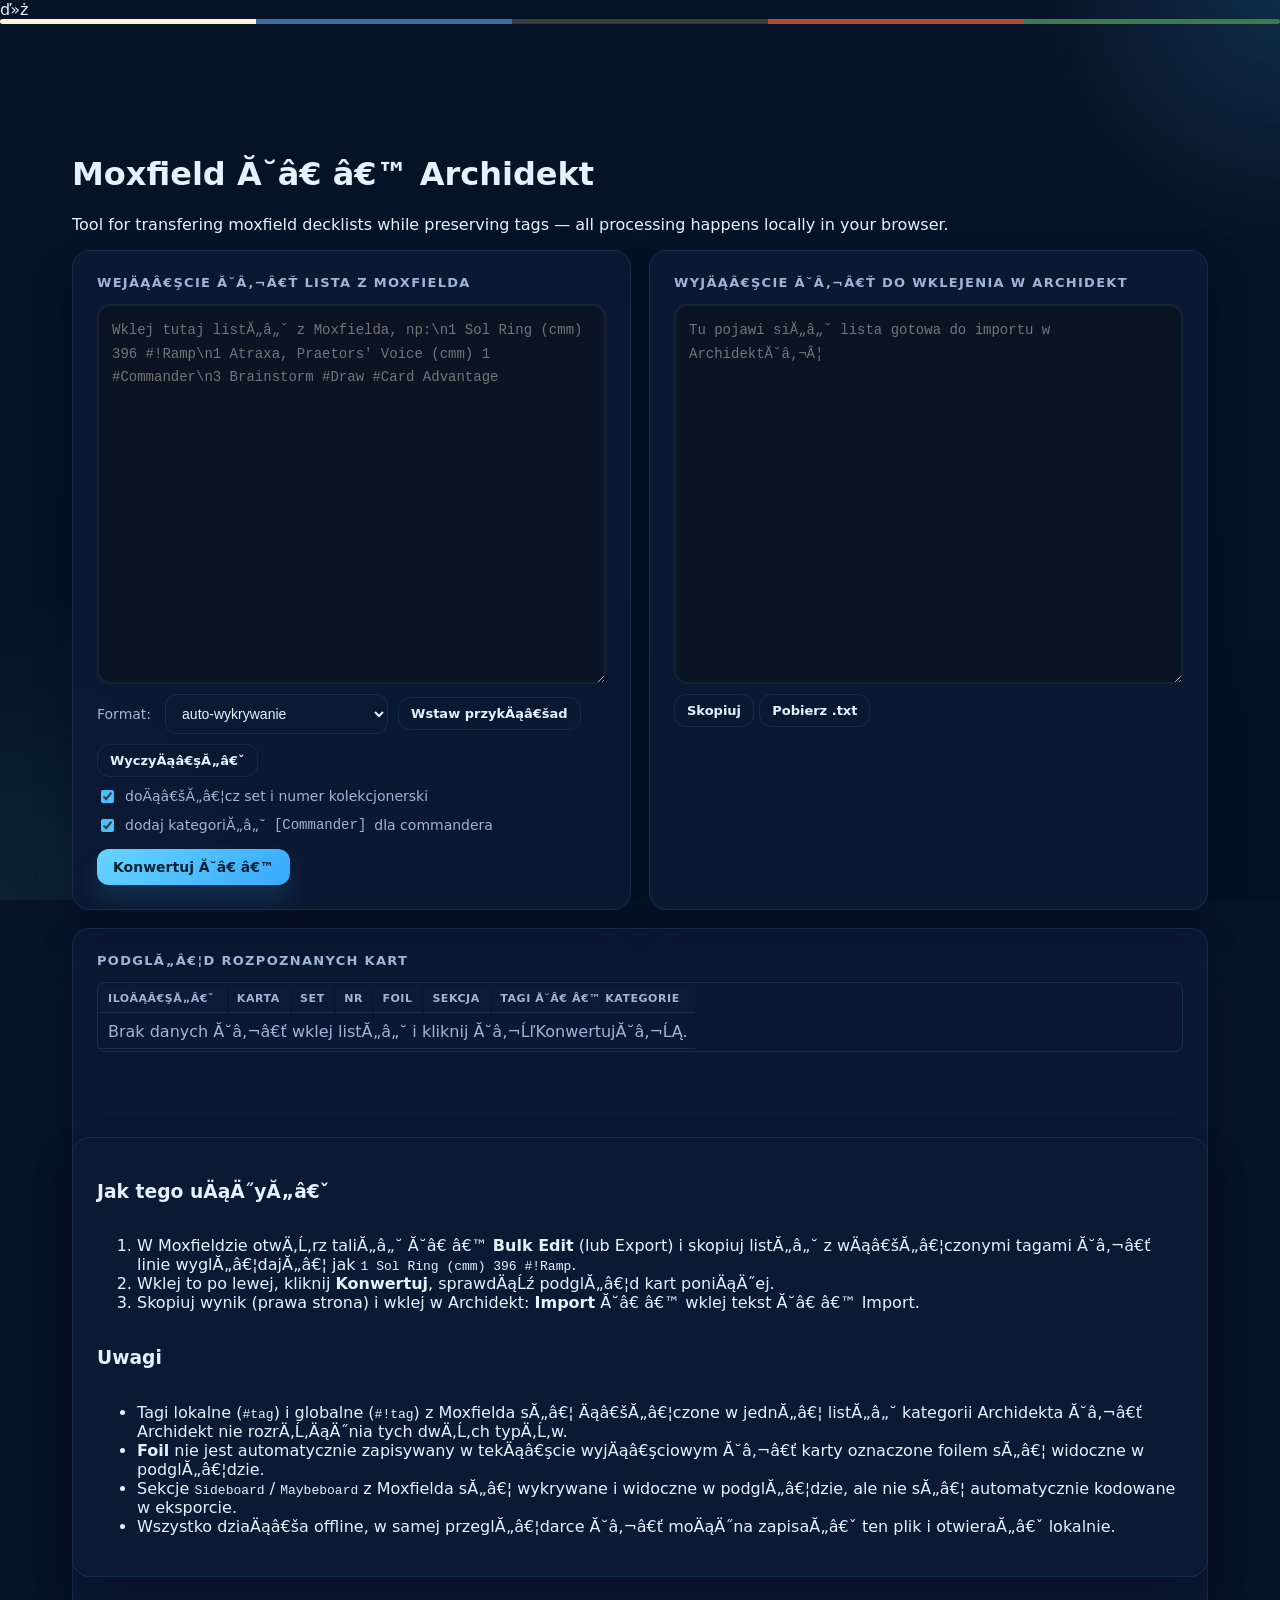
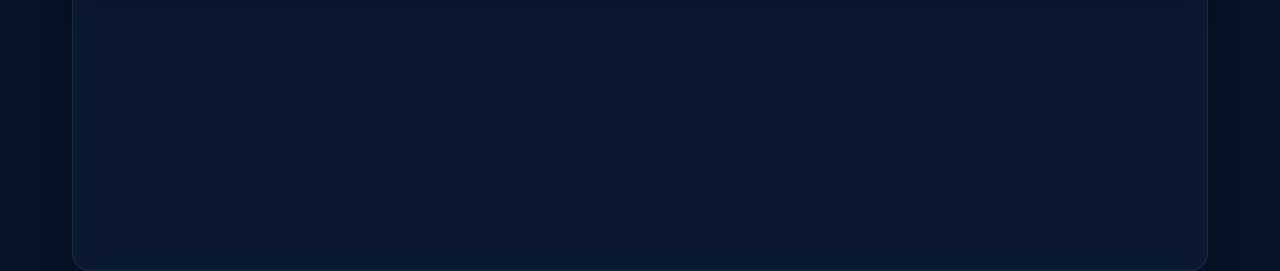
<file: tools/moxfield-archidekt-converter.html>
﻿ď»ż
<!DOCTYPE html>
<html lang="pl">
<head>
<meta charset="UTF-8">
<meta name="viewport" content="width=device-width, initial-scale=1">
<title>Moxfield Ă˘â€ â€™ Archidekt Ă˘â‚¬â€ť konwerter tagÄ‚Ĺ‚w</title>
<link rel="stylesheet" href="../assets/styles.css">
</head>
<body>

<div class="pips"><span class="w"></span><span class="u"></span><span class="b"></span><span class="r"></span><span class="g"></span></div>

<div class="wrap container">
  <header>
    <h1>Moxfield Ă˘â€ â€™ Archidekt</h1>
    <p>Tool for transfering moxfield decklists while preserving tags — all processing happens locally in your browser.</p>
  </header>

  <div class="columns">
    <div class="panel">
      <h2>WejÄąâ€şcie Ă˘â‚¬â€ť lista z Moxfielda</h2>
      <textarea id="input" placeholder="Wklej tutaj listĂ„â„˘ z Moxfielda, np:\n1 Sol Ring (cmm) 396 #!Ramp\n1 Atraxa, Praetors' Voice (cmm) 1 #Commander\n3 Brainstorm #Draw #Card Advantage"></textarea>
      <div class="row">
        <label class="opt">Format:
          <select id="formatSelect" style="margin-left:6px;">
            <option value="auto" selected>auto-wykrywanie</option>
            <option value="text">tekst (bulk/eksport tekstowy)</option>
            <option value="csv">CSV</option>
          </select>
        </label>
        <button class="btn-ghost btn-sm" id="loadExample" type="button">Wstaw przykÄąâ€šad</button>
        <button class="btn-ghost btn-sm" id="clearAll" type="button">WyczyÄąâ€şĂ„â€ˇ</button>
      </div>
      <div class="row">
        <label class="opt"><input type="checkbox" id="optSetCollector" checked> doÄąâ€šĂ„â€¦cz set i numer kolekcjonerski</label>
        <label class="opt"><input type="checkbox" id="optCommanderTag" checked> dodaj kategoriĂ„â„˘ <code>[Commander]</code> dla commandera</label>
      </div>
      <div class="row">
        <button class="btn-primary" id="convertBtn" type="button">Konwertuj Ă˘â€ â€™</button>
      </div>
    </div>

    <div class="panel">
      <h2>WyjÄąâ€şcie Ă˘â‚¬â€ť do wklejenia w Archidekt</h2>
      <textarea id="output" readonly placeholder="Tu pojawi siĂ„â„˘ lista gotowa do importu w ArchidektĂ˘â‚¬Â¦"></textarea>
      <div class="row between">
        <div>
          <button class="btn-ghost btn-sm" id="copyBtn" type="button">Skopiuj</button>
          <button class="btn-ghost btn-sm" id="downloadBtn" type="button">Pobierz .txt</button>
          <span class="copied" id="copiedMsg" style="display:none;">Skopiowano Ă˘Ĺ›â€ś</span>
        </div>
      </div>
      <div class="stats" id="stats"></div>
      <div class="warn" id="warnBox" style="display:none;"></div>
    </div>
  </div>

  <div class="panel">
    <h2>PodglĂ„â€¦d rozpoznanych kart</h2>
    <div class="tbl-wrap">
      <table>
        <thead>
          <tr><th>IloÄąâ€şĂ„â€ˇ</th><th>Karta</th><th>Set</th><th>Nr</th><th>Foil</th><th>Sekcja</th><th>Tagi Ă˘â€ â€™ kategorie</th></tr>
        </thead>
        <tbody id="previewBody"><tr><td colspan="7" class="dim">Brak danych Ă˘â‚¬â€ť wklej listĂ„â„˘ i kliknij Ă˘â‚¬ĹľKonwertujĂ˘â‚¬ĹĄ.</td></tr></tbody>
      </table>
    </div>
  </div>
</div>

<footer class="container">
  <div class="panel">
    <h3>Jak tego uÄąÄ˝yĂ„â€ˇ</h3>
    <ol>
      <li>W Moxfieldzie otwÄ‚Ĺ‚rz taliĂ„â„˘ Ă˘â€ â€™ <b>Bulk Edit</b> (lub Export) i skopiuj listĂ„â„˘ z wÄąâ€šĂ„â€¦czonymi tagami Ă˘â‚¬â€ť linie wyglĂ„â€¦dajĂ„â€¦ jak <code>1 Sol Ring (cmm) 396 #!Ramp</code>.</li>
      <li>Wklej to po lewej, kliknij <b>Konwertuj</b>, sprawdÄąĹź podglĂ„â€¦d kart poniÄąÄ˝ej.</li>
      <li>Skopiuj wynik (prawa strona) i wklej w Archidekt: <b>Import</b> Ă˘â€ â€™ wklej tekst Ă˘â€ â€™ Import.</li>
    </ol>
    <h3>Uwagi</h3>
    <ul>
      <li>Tagi lokalne (<code>#tag</code>) i globalne (<code>#!tag</code>) z Moxfielda sĂ„â€¦ Äąâ€šĂ„â€¦czone w jednĂ„â€¦ listĂ„â„˘ kategorii Archidekta Ă˘â‚¬â€ť Archidekt nie rozrÄ‚Ĺ‚ÄąÄ˝nia tych dwÄ‚Ĺ‚ch typÄ‚Ĺ‚w.</li>
      <li><b>Foil</b> nie jest automatycznie zapisywany w tekÄąâ€şcie wyjÄąâ€şciowym Ă˘â‚¬â€ť karty oznaczone foilem sĂ„â€¦ widoczne w podglĂ„â€¦dzie.</li>
      <li>Sekcje <code>Sideboard</code> / <code>Maybeboard</code> z Moxfielda sĂ„â€¦ wykrywane i widoczne w podglĂ„â€¦dzie, ale nie sĂ„â€¦ automatycznie kodowane w eksporcie.</li>
      <li>Wszystko dziaÄąâ€ša offline, w samej przeglĂ„â€¦darce Ă˘â‚¬â€ť moÄąÄ˝na zapisaĂ„â€ˇ ten plik i otwieraĂ„â€ˇ lokalnie.</li>
    </ul>
  </div>
</footer>

<script>
(function(){
  const inputEl = document.getElementById('input');
  const outputEl = document.getElementById('output');
  const formatSelect = document.getElementById('formatSelect');
  const optSetCollector = document.getElementById('optSetCollector');
  const optCommanderTag = document.getElementById('optCommanderTag');
  const statsEl = document.getElementById('stats');
  const warnBox = document.getElementById('warnBox');
  const previewBody = document.getElementById('previewBody');
  const copiedMsg = document.getElementById('copiedMsg');

  const HEADER_KEYWORDS = {
    'commander':'commander',
    'companion':'companion',
    'signature spell':'signature',
    'signature spells':'signature',
    'mainboard':'deck',
    'main board':'deck',
    'main':'deck',
    'deck':'deck',
    'sideboard':'sideboard',
    'maybeboard':'maybeboard',
    'considering':'maybeboard',
    'tokens':'tokens',
    'outside the 99':'commander'
  };

  function parseCSVLine(line){
    const out = [];
    let cur = '';
    let inQuotes = false;
    for (let i = 0; i < line.length; i++){
      const ch = line[i];
      if (inQuotes){
        if (ch === '"'){
          if (line[i+1] === '"'){ cur += '"'; i++; }
          else { inQuotes = false; }
        } else cur += ch;
      } else {
        if (ch === '"') inQuotes = true;
        else if (ch === ','){ out.push(cur); cur = ''; }
        else cur += ch;
      }
    }
    out.push(cur);
    return out;
  }

  function extractTags(rest){
    const hashIndex = rest.indexOf('#');
    if (hashIndex === -1) return { cleaned: rest, tags: [] };
    const cardArea = rest.slice(0, hashIndex);
    const tagArea = rest.slice(hashIndex);
    const tags = [];
    const re = /#(!)?\s*([^#]+)/g;
    let m;
    while ((m = re.exec(tagArea)) !== null){
      const name = m[2].trim();
      if (name) tags.push({ name, global: !!m[1] });
    }
    return { cleaned: cardArea, tags };
  }

  function normalizeDFCName(name){
    return name.replace(/\s*(?<!\/)\/(?!\/)\s*/g, ' // ').replace(/\s{2,}/g, ' ').trim();
  }

  function parseTextBlock(raw){
    const lines = raw.split(/\r?\n/);
    const cards = [];
    const warnings = [];
    let section = 'deck';

    for (let rawLine of lines){
      const line = rawLine.trim();
      if (!line) continue;

      const qtyMatch = line.match(/^(\d+)\s*x?\s+(.*)$/i);
      if (!qtyMatch){
        const headerKey = line.replace(/\(.*?\)/g,'').replace(/:$/,'').trim().toLowerCase();
        if (HEADER_KEYWORDS.hasOwnProperty(headerKey)){
          section = HEADER_KEYWORDS[headerKey];
        } else {
          warnings.push(line);
        }
        continue;
      }

      const qty = parseInt(qtyMatch[1], 10) || 1;
      const rest = qtyMatch[2];
      const { cleaned, tags } = extractTags(rest);

      let cardPart = cleaned.trim();
      let foil = false, alter = false;
      cardPart = cardPart.replace(/\*F\*/ig, () => { foil = true; return ''; });
      cardPart = cardPart.replace(/\*A\*/ig, () => { alter = true; return ''; });
      cardPart = cardPart.replace(/\s{2,}/g, ' ').trim();

      let set = null, collector = null, name = cardPart;
      const setMatch = cardPart.match(/\(([A-Za-z0-9]{2,6})\)/);
      if (setMatch){
        set = setMatch[1].toLowerCase();
        name = cardPart.slice(0, setMatch.index).trim();
        const after = cardPart.slice(setMatch.index + setMatch[0].length).trim();
        if (after){
          const collMatch = after.match(/^([A-Za-z0-9Ă˘Ââ€¦]+)/);
          if (collMatch) collector = collMatch[1];
        }
      }

      name = normalizeDFCName(name);
      if (!name) continue;
      cards.push({ qty, name, set, collector, foil, alter, tags, section });
    }
    return { cards, warnings };
  }

  function parseCSVBlock(raw){
    let lines = raw.split(/\r?\n/).filter(l => l.trim().length > 0);
    const cards = [];
    const warnings = [];
    if (!lines.length) return { cards, warnings };

    if (lines[0].charCodeAt(0) === 0xFEFF) lines[0] = lines[0].slice(1);
    const header = parseCSVLine(lines[0]).map(h => h.trim().toLowerCase());
    const idx = (...names) => {
      for (const n of names){ const i = header.indexOf(n); if (i !== -1) return i; }
      return -1;
    };
    const countIdx = idx('count','quantity','qty','amount');
    const nameIdx = idx('name','card','card name');
    const editionIdx = idx('edition','set');
    const foilIdx = idx('foil');
    const tagsIdx = idx('tags');
    const collectorIdx = idx('collector number','collector_number');

    if (nameIdx === -1){
      warnings.push('Nie znaleziono kolumny "Name" w CSV Ă˘â‚¬â€ť sprawdÄąĹź nagÄąâ€šÄ‚Ĺ‚wek pliku.');
      return { cards, warnings };
    }

    for (let i = 1; i < lines.length; i++){
      const fields = parseCSVLine(lines[i]);
      const name = normalizeDFCName((fields[nameIdx] || '').trim());
      if (!name) continue;
      const qty = countIdx !== -1 ? (parseInt(fields[countIdx], 10) || 1) : 1;
      const set = editionIdx !== -1 && fields[editionIdx] ? fields[editionIdx].trim().toLowerCase() : null;
      const collector = collectorIdx !== -1 && fields[collectorIdx] ? fields[collectorIdx].trim() : null;
      const foilRaw = foilIdx !== -1 ? (fields[foilIdx] || '') : '';
      const foil = /foil/i.test(foilRaw);
      const tagsRaw = tagsIdx !== -1 ? (fields[tagsIdx] || '') : '';
      const tags = tagsRaw.split(',').map(t => t.trim()).filter(Boolean).map(t => ({ name: t, global: false }));
      cards.push({ qty, name, set, collector, foil, alter: false, tags, section: 'deck' });
    }
    return { cards, warnings };
  }

  function looksLikeCSV(raw){
    const firstLine = raw.split(/\r?\n/).find(l => l.trim().length > 0) || '';
    const fields = parseCSVLine(firstLine).map(f => f.trim().toLowerCase());
    return fields.includes('name') && (fields.includes('count') || fields.includes('quantity') || fields.includes('tags'));
  }

  function sanitizeCategory(name){
    return name.replace(/[\[\]]/g, '').replace(/,/g, ';').trim();
  }

  function dedupe(list){
    const seen = new Set();
    const out = [];
    for (const item of list){
      const key = item.toLowerCase();
      if (!seen.has(key)){ seen.add(key); out.push(item); }
    }
    return out;
  }

  function buildOutputLine(card, opts){
    let line = card.qty + 'x ' + card.name;
    if (opts.includeSetCollector && card.set){
      line += ' (' + card.set + ')';
      if (card.collector) line += ' ' + card.collector;
    }
    let catNames = card.tags.map(t => sanitizeCategory(t.name)).filter(Boolean);
    if (opts.commanderTag && card.section === 'commander'){
      catNames.push('Commander');
    }
    catNames = dedupe(catNames);
    if (catNames.length){
      line += ' [' + catNames.join(',') + ']';
    }
    return line;
  }

  function render(){
    const raw = inputEl.value;
    if (!raw.trim()){
      outputEl.value = '';
      statsEl.innerHTML = '';
      warnBox.style.display = 'none';
      previewBody.innerHTML = '<tr><td colspan="7" class="dim">Brak danych Ă˘â‚¬â€ť wklej listĂ„â„˘ i kliknij Ă˘â‚¬ĹľKonwertujĂ˘â‚¬ĹĄ.</td></tr>';
      return;
    }

    const fmt = formatSelect.value;
    const useCSV = fmt === 'csv' || (fmt === 'auto' && looksLikeCSV(raw));
    const { cards, warnings } = useCSV ? parseCSVBlock(raw) : parseTextBlock(raw);

    const opts = {
      includeSetCollector: optSetCollector.checked,
      commanderTag: optCommanderTag.checked
    };

    const outLines = cards.map(c => buildOutputLine(c, opts));
    outputEl.value = outLines.join('\n');

    const totalCards = cards.reduce((s, c) => s + c.qty, 0);
    const allTags = dedupe(cards.flatMap(c => c.tags.map(t => sanitizeCategory(t.name))).filter(Boolean));
    statsEl.innerHTML =
      'Rozpoznane wpisy: <b>' + cards.length + '</b> &nbsp;Ă‚Â·&nbsp; ' +
      'Suma kart: <b>' + totalCards + '</b> &nbsp;Ă‚Â·&nbsp; ' +
      'Unikalne tagi: <b>' + allTags.length + '</b>' +
      (warnings.length ? ' &nbsp;Ă‚Â·&nbsp; PominiĂ„â„˘te linie: <b>' + warnings.length + '</b>' : '');

    if (warnings.length){
      warnBox.style.display = 'block';
      warnBox.innerHTML = 'PominiĂ„â„˘to ' + warnings.length + ' linii (nagÄąâ€šÄ‚Ĺ‚wki lub nierozpoznany format):<ul>' +
        warnings.slice(0, 8).map(w => '<li>' + escapeHtml(w) + '</li>').join('') +
        (warnings.length > 8 ? '<li>Ă˘â‚¬Â¦</li>' : '') + '</ul>';
    } else {
      warnBox.style.display = 'none';
    }

    if (!cards.length){
      previewBody.innerHTML = '<tr><td colspan="7" class="dim">Nie rozpoznano ÄąÄ˝adnych kart. SprawdÄąĹź format wejÄąâ€şciowy.</td></tr>';
    } else {
      previewBody.innerHTML = cards.map(c => {
        const tagChips = c.tags.map(t => '<span class="chip">' + escapeHtml(sanitizeCategory(t.name)) + '</span>').join('');
        const cmdChip = (opts.commanderTag && c.section === 'commander') ? '<span class="chip cmd">Commander</span>' : '';
        return '<tr>' +
          '<td class="mono center">' + c.qty + '</td>' +
          '<td>' + escapeHtml(c.name) + '</td>' +
          '<td class="mono">' + (c.set ? c.set : '<span class="dim">Ă˘â‚¬â€ť</span>') + '</td>' +
          '<td class="mono">' + (c.collector ? c.collector : '<span class="dim">Ă˘â‚¬â€ť</span>') + '</td>' +
          '<td class="center">' + (c.foil ? '<span class="yes">Ă˘Ĺ›â€ś</span>' : '<span class="dim">Ă˘â‚¬â€ť</span>') + '</td>' +
          '<td class="dim">' + c.section + '</td>' +
          '<td>' + (tagChips || cmdChip ? (tagChips + cmdChip) : '<span class="dim">Ă˘â‚¬â€ť</span>') + '</td>' +
          '</tr>';
      }).join('');
    }
  }

  function escapeHtml(s){
    return String(s).replace(/[&<>\"']/g, ch => ({'&':'&amp;','<':'&lt;','>':'&gt;','\"':'&quot;','\'':'&#39;'}[ch]));
  }

  document.getElementById('convertBtn').addEventListener('click', render);
  inputEl.addEventListener('input', () => { clearTimeout(window.__debounce); window.__debounce = setTimeout(render, 350); });
  optSetCollector.addEventListener('change', render);
  optCommanderTag.addEventListener('change', render);
  formatSelect.addEventListener('change', render);

  document.getElementById('clearAll').addEventListener('click', () => {
    inputEl.value = '';
    render();
  });

  document.getElementById('loadExample').addEventListener('click', () => {
    inputEl.value = `Commander\n1 Atraxa, Praetors' Voice (cmm) 1 #Commander\n\nDeck\n1 Sol Ring (cmm) 396 #!Ramp #Utility\n1 Arcane Signet (cmm) 384 #!Ramp\n1 Lightning Bolt (lea) *F* 161 #Removal\n3 Brainstorm #Draw #Card Advantage\n1 Cyclonic Rift (rna) 200 *F* #Removal #Wincon\n10 Forest #Lands\n\nMaybeboard\n1 Beast Within #Removal`;
    render();
  });

  document.getElementById('copyBtn').addEventListener('click', async () => {
    if (!outputEl.value) return;
    try {
      await navigator.clipboard.writeText(outputEl.value);
    } catch (e) {
      outputEl.select();
      document.execCommand('copy');
    }
    copiedMsg.style.display = 'inline';
    setTimeout(() => { copiedMsg.style.display = 'none'; }, 1500);
  });

  document.getElementById('downloadBtn').addEventListener('click', () => {
    if (!outputEl.value) return;
    const blob = new Blob([outputEl.value], { type: 'text/plain;charset=utf-8' });
    const url = URL.createObjectURL(blob);
    const a = document.createElement('a');
    a.href = url;
    a.download = 'archidekt-import.txt';
    document.body.appendChild(a);
    a.click();
    document.body.removeChild(a);
    URL.revokeObjectURL(url);
  });

  render();
})();
</script>
</body>
</html>
</file>
<file: assets/styles.css>
/*
  Główne zmienne i styl dla całej strony.
  Ten arkusz definiuje kolorystykę, układ i wygląd komponentów
  używanych na stronie głównej oraz w narzędziach.
*/
:root {
    --bg: #071327; /* deep cobalt */
    --panel: #0c1a33;
    --panel-2: #0f2540;
    --border: #17314c;
    --text: #e6f0ff;
    --text-dim: #9fb4d6;
    --accent: #48c0ff; /* bright cyan */
    --accent-dim: #11323f;
    --muted: #a4b9d3;
    --success: #6fe3c1;
    --danger: #ff7b7b;
    --mono: ui-monospace, "SF Mono", "JetBrains Mono", "Fira Code", Menlo, Consolas, monospace;
    --sans: -apple-system, BlinkMacSystemFont, "Segoe UI", Inter, system-ui, sans-serif;
    --font-sans: var(--sans);
    --font-mono: var(--mono);
    --color-text-primary: var(--text);
    --color-text-secondary: var(--text-dim);
    --color-text-warning: var(--accent);
    --color-text-success: var(--success);
    --color-text-info: var(--accent);
    --color-background-primary: var(--panel-2);
    --color-background-secondary: var(--panel);
    --color-background-warning: rgba(72, 192, 255, 0.12);
    --color-background-success: rgba(111, 227, 193, 0.12);
    --color-background-info: rgba(72, 192, 255, 0.08);
    --color-border-tertiary: var(--border);
    --border-radius-lg: 14px;
}
* {
    box-sizing: border-box;
}
html {
    scroll-behavior: auto !important; /* Zmienione ze smooth na auto - teraz Lenis ma pełną kontrolę */
    overscroll-behavior-y: auto !important; /* Wymusza aktywację fizyki gumki */
    background-color: #071327; 
    background-image: 
        radial-gradient(circle at top right, rgba(72, 192, 255, 0.14), transparent 16%),
        radial-gradient(circle at bottom left, rgba(111, 227, 193, 0.08), transparent 20%),
        linear-gradient(180deg, var(--bg) 0%, #021324 100%);
    background-attachment: fixed;
    min-height: 100vh;
}

body {
    min-height: 100vh;
    height: auto;
    margin: 0;
    font-family: var(--sans);
    color: var(--text);
    display: flex;
    flex-direction: column;
    background: transparent; 
    transition:
        background-color 0.35s ease,
        color 0.35s ease;
}

* {
    transition:
        background-color 0.25s ease,
        color 0.25s ease,
        border-color 0.25s ease,
        box-shadow 0.25s ease;
}

/* Layout głównej treści i kontenerów strony */
.container {
    max-width: 1180px;
    margin: 0 auto;
    padding: 28px 22px;
}
@media (max-width: 768px) {
    .container {
        padding: 20px 16px;
    }
}
@media (max-width: 480px) {
    .container {
        padding: 16px 12px;
    }
}
main.container {
    flex: 1;
    display: flex;
    align-items: center;
    justify-content: center;
}
.site-header {
    border-bottom: 1px solid rgba(255, 255, 255, 0.03);
    padding: 0;
    position: relative;
}
.site-header .container {
    display: flex;
    flex-direction: row;
    align-items: center;
    justify-content: space-between;
    gap: 16px;
    padding: 16px 22px;
    max-width: 100%;
    margin: 0;
}
.site-footer .container {
    display: flex;
    flex-direction: column;
    align-items: center;
    gap: 10px;
}
.header-inner,
.foot-inner {
    display: flex;
    align-items: center;
    justify-content: space-between;
}
/* Nagłówek strony i pasek nawigacyjny */
.logo {
    position: absolute;
    left: 50%; /* Zmniejszaj tę wartość poniżej 50% (np. 45%, 40%), aby przesunąć logo w lewo */
    transform: translateX(-50%);
    font-weight: 700;
    font-size: 40px;
    margin: 0;
    display: flex;
    align-items: center;
}
.main-nav a {
    color: var(--text-dim);
    text-decoration: none;
    margin-left: 0px;
    padding: 8px 10px;
    border-radius: 8px;
}
.main-nav a.active {
    background: rgba(72, 192, 255, 0.08);
    color: var(--accent);
}
/* ROZMIAR LOGA TŁUMOKU TUTAJ TUTAJ TUTAJ TUTAJ */
.logo-img {
    height: 67px;
    width: auto;
    display: block;
}
@media (max-width: 768px) {
    .logo-img {
        height: 56px;
    }
    .site-header .container {
        padding: 12px 16px;
        gap: 12px;
    }
    .home-button {
        padding: 8px 12px;
        font-size: 12px;
    }
    
}
@media (max-width: 480px) {
    .logo-img {
        height: 48px;
    }
    .site-header .container {
        padding: 10px 12px;
        gap: 8px;
    }
    .home-button {
        padding: 6px 10px;
        font-size: 11px;
    }
}
.back-link {
    position: absolute;
    top: 18px;
    left: 22px;
    color: var(--text-dim);
    text-decoration: none;
    font-size: 13px;
    display: inline-flex;
    align-items: center;
    padding: 8px 11px;
    border-radius: 8px;
    background: rgba(255, 255, 255, 0.03);
    transition:
        background 0.15s,
        color 0.15s;
}
.back-link:hover {
    background: rgba(72, 192, 255, 0.1);
    color: var(--accent);
}
.home-button {
    display: inline-flex;
    flex-direction: row;
    align-items: center;
    gap: 6px;
    padding: 10px 14px;
    background: rgba(12, 26, 51, 0.92);
    border: 1.5px solid rgba(72, 192, 255, 0.18);
    border-radius: 12px;
    text-decoration: none;
    transition: all 0.25s cubic-bezier(0.22, 1, 0.36, 1);
    box-shadow: 0 10px 24px rgba(0, 0, 0, 0.12);
    position: relative;
    overflow: hidden;
    color: var(--text);
    font-weight: 600;
    font-size: 13px;
    white-space: nowrap;
    flex-shrink: 0;
    order: -1;
}
.home-button::before {
    content: "";
    position: absolute;
    inset: 0;
    background: linear-gradient(135deg, rgba(72, 192, 255, 0.12), rgba(111, 227, 193, 0.08));
    opacity: 0;
    transition: opacity 0.25s ease;
    pointer-events: none;
}
.home-button:hover {
    border-color: rgba(72, 192, 255, 0.32);
    box-shadow: 0 14px 32px rgba(72, 192, 255, 0.14);
    transform: translateY(-2px);
}
.home-button:hover::before {
    opacity: 1;
}
.home-button.active {
    transform: translateY(-1px);
    box-shadow: 0 12px 24px rgba(72, 192, 255, 0.12);
}

/* Sekcja hero na stronie głównej oraz stronach narzędzi */
.hero {
    background: rgba(12, 26, 51, 0.95);
    padding: 28px 32px;
    border-radius: 18px;
    border: 1px solid rgba(72, 192, 255, 0.12);
    margin-bottom: 22px;
    text-align: center;
    box-shadow: 0 20px 45px rgba(0, 0, 0, 0.16);
    backdrop-filter: blur(4px);
    background: linear-gradient(135deg, rgba(12, 26, 51, 0.96), rgba(15, 37, 64, 0.95)),
        linear-gradient(45deg, rgba(72, 192, 255, 0.08), rgba(111, 227, 193, 0.05));
}
.hero.hero-main {
    background: linear-gradient(135deg, rgba(72, 192, 255, 0.22), rgba(111, 227, 193, 0.15));
    border-color: rgba(72, 192, 255, 0.28);
    box-shadow: 0 30px 80px rgba(0, 0, 0, 0.22);
    padding: 40px 36px;
    margin-bottom: 32px;
}
.hero.hero-main h2 {
    font-size: 38px;
    letter-spacing: 0.6px;
    margin-bottom: 14px;
    text-transform: none;
}
.hero.hero-main p {
    max-width: 720px;
    color: var(--text);
    font-size: 17px;
    line-height: 1.85;
}
.hero h2 {
    margin: 0 0 10px;
    font-size: 26px;
    line-height: 1.15;
    color: var(--text);
}
.hero p {
    margin: 0 auto 14px;
    color: var(--text-dim);
    max-width: 760px;
    font-size: 15px;
    line-height: 1.8;
}
.hero-logo {
    height: 120px;
    width: auto;
    display: block;
    margin: 0 auto 22px;
    transition: transform 0.25s ease;
    cursor: pointer;
}
.hero-logo:hover {
    transform: scale(1.03);
}
.tool-desc {
    margin: 0 auto 12px;
    color: var(--text-dim);
    max-width: 760px;
    display: -webkit-box;
    -webkit-line-clamp: 3;
    line-clamp: 3;
    -webkit-box-orient: vertical;
    overflow: hidden;
    text-overflow: ellipsis;
    line-height: 1.6;
}
.note {
    color: var(--muted);
    font-size: 13px;
}
.about-panel {
    background: var(--panel);
    border: 1px solid var(--border);
    padding: 14px;
    border-radius: 10px;
}
.site-footer {
    padding: 18px 0;
    color: var(--text-dim);
}

/* Dodatkowe style narzędziowe i komponentów wewnętrznych */
.pips {
    height: 5px;
    display: flex;
    margin-bottom: 10px;
    border-radius: 6px;
    overflow: hidden;
}
.pips span {
    flex: 1;
}
.pips .w {
    background: #fef5d6;
}
.pips .u {
    background: #3a6ea5;
}
.pips .b {
    background: #3b3b40;
}
.pips .r {
    background: #b3493a;
}
.pips .g {
    background: #3f7a4f;
}
/* Kontenery dla narzędzi i panele wewnętrzne */
.wrap {
    max-width: 1180px;
    margin: 0 auto;
    padding: 100px 22px 32px;
}
@media (max-width: 768px) {
    .wrap {
        padding: 0 16px 24px;
    }
}
@media (max-width: 480px) {
    .wrap {
        padding: 0 12px 20px;
    }
}
main.container {
    width: 100%;
    display: flex;
    align-items: center;
    justify-content: center;
    flex: 1;
}
main.wrap {
    display: flex;
    align-items: center;
    justify-content: center;
}
.panel {
    background: rgba(12, 26, 51, 0.96);
    border: 1px solid rgba(72, 192, 255, 0.12);
    border-radius: 18px;
    padding: 24px;
    box-shadow: 0 20px 40px rgba(0, 0, 0, 0.18);
    margin: auto; /* Automatycznie wyśrodkuje panel w pionie i poziomie wewnątrz main */
    display: flex;
    flex-direction: column;
    height: 100%;
}
@media (max-width: 480px) {
    .panel {
        padding: 16px;
        border-radius: 12px;
    }
}
.panel h2 {
    font-size: 13px;
    text-transform: uppercase;
    letter-spacing: 0.1em;
    color: var(--text-dim);
    margin: 0 0 14px;
    font-weight: 700;
}
.columns {
    display: grid;
    grid-template-columns: 1fr 1fr;
    align-items: stretch;
    justify-items: stretch;
    gap: 18px;
    width: 100%;
    margin-bottom: 18px;
}
.columns > * {
    width: 100%;
    max-width: 100%;
    display: flex;
    flex-direction: column;
}
@media (max-width: 880px) {
    .columns {
        grid-template-columns: 1fr;
    }
}
@media (max-width: 480px) {
    .columns {
        gap: 12px;
    }
    textarea, .panel textarea {
        height: 300px;
    }
}
.tools-grid {
    display: grid;
    grid-template-columns: 1fr 1fr;
    gap: 28px;
    margin-top: 32px;
    max-width: 680px;
    margin-left: auto;
    margin-right: auto;
    padding: 0 16px;
}
@media (max-width: 768px) {
    .tools-grid {
        grid-template-columns: 1fr;
        gap: 20px;
    }
}
.tool-button {
    display: flex;
    flex-direction: column;
    gap: 10px;
    padding: 26px 24px;
    background: rgba(12, 26, 51, 0.92);
    border: 1.5px solid rgba(72, 192, 255, 0.18);
    border-radius: 18px;
    text-decoration: none;
    transition: all 0.25s cubic-bezier(0.22, 1, 0.36, 1);
    box-shadow: 0 14px 32px rgba(0, 0, 0, 0.12);
    position: relative;
    overflow: hidden;
}
.tool-button::before {
    content: "";
    position: absolute;
    inset: 0;
    background: linear-gradient(135deg, rgba(72, 192, 255, 0.12), rgba(111, 227, 193, 0.08));
    opacity: 0;
    transition: opacity 0.25s ease;
    pointer-events: none;
}
.tool-button:hover {
    border-color: rgba(72, 192, 255, 0.32);
    box-shadow: 0 20px 48px rgba(72, 192, 255, 0.14);
    transform: translateY(-4px);
}
.tool-button:hover::before {
    opacity: 1;
}
.tool-button.active {
    transform: translateY(-2px);
    box-shadow: 0 16px 40px rgba(72, 192, 255, 0.18);
}
.tool-name {
    font-size: 20px;
    font-weight: 700;
    color: var(--text);
    letter-spacing: 0.3px;
}
.tool-tagline {
    font-size: 14px;
    color: var(--text-dim);
    font-weight: 500;
}
/* Formularze i kontrolki wejściowe */
textarea, .panel textarea {
    width: 100%;
    height: 380px;
    resize: vertical;
    background: rgba(11, 20, 35, 0.96);
    color: var(--text);
    border: 1px solid rgba(72, 192, 255, 0.12);
    border-radius: 14px;
    padding: 14px;
    font-family: var(--mono);
    font-size: 14px;
    line-height: 1.7;
    outline: none;
    box-shadow: inset 0 0 0 1px rgba(255, 255, 255, 0.05);
    flex: none; /* Blokuje automatyczne kurczenie się pola */
}
textarea:focus {
    box-shadow: 0 0 0 4px rgba(72, 192, 255, 0.12);
    border-color: var(--accent);
}
textarea[readonly] {
    color: #cfd8e5;
}
.row {
    display: flex;
    gap: 10px;
    flex-wrap: wrap;
    align-items: center;
    margin-top: 10px;
}
.row.between {
    justify-content: space-between;
}
.panel .row:last-child {
    margin-top: auto;
    padding-top: 14px;
}
/* Etykiety, przyciski i wybory */
label.opt {
    display: flex;
    align-items: center;
    gap: 8px;
    font-size: 14px;
    color: var(--text-dim);
    cursor: pointer;
}
label.opt input {
    accent-color: var(--accent);
}
/* Zmiana stylu dla aktywnego pola wyszukiwania */
input:focus {
  outline: none; /* Usuwa domyślny obrys przeglądarki */
  border: 1px solid var(--accent) !important; /* Zmienia kolor ramki na kolor akcentu */
  background-color: var(--panel) !important; /* Zmienia tło na inny kolor po kliknięciu */
  box-shadow: 0 0 0 2px rgba(72, 192, 255, 0.2); /* Dodaje delikatną poświatę (opcjonalnie) */
}
select,
.seg {
    background: rgba(12, 26, 51, 0.96);
    border: 1px solid rgba(72, 192, 255, 0.12);
    color: var(--text);
    border-radius: 12px;
    font-size: 14px;
    padding: 10px 12px;
}
button {
    border: none;
    border-radius: 12px;
    padding: 10px 16px;
    font-size: 14px;
    font-weight: 600;
    cursor: pointer;
    font-family: var(--sans);
    transition: all 0.25s cubic-bezier(0.22, 1, 0.36, 1);
    position: relative;
}
button::before {
    content: "";
    position: absolute;
    inset: 0;
    background: linear-gradient(135deg, rgba(72, 192, 255, 0.12), rgba(111, 227, 193, 0.08));
    opacity: 0;
    transition: opacity 0.25s ease;
    pointer-events: none;
    border-radius: inherit;
}
button:hover::before {
    opacity: 1;
}
.btn-ghost {
    background: transparent;
    border: 1px solid rgba(72, 192, 255, 0.12);
    color: var(--text);
}
.btn-ghost:hover {
    border-color: rgba(72, 192, 255, 0.32);
    box-shadow: 0 12px 28px rgba(72, 192, 255, 0.14);
    transform: translateY(-2px);
}
.btn-ghost.active {
    transform: translateY(-1px);
    box-shadow: 0 10px 20px rgba(72, 192, 255, 0.1);
}
.btn-sm {
    padding: 8px 12px;
    font-size: 13px;
}
@media (max-width: 480px) {
    button {
        padding: 10px 14px;
        font-size: 13px;
        border-radius: 10px;
        min-height: 44px;
    }
    .btn-sm {
        padding: 8px 10px;
        font-size: 12px;
    }
    select,
    .seg {
        padding: 10px 10px;
        font-size: 13px;
    }
}
.btn-primary {
    background: linear-gradient(135deg, #66d5ff, #38a8ff);
    color: #002033;
    border: none;
    box-shadow: 0 14px 26px rgba(72, 192, 255, 0.14);
}
.btn-primary:hover {
    transform: translateY(-3px);
    box-shadow: 0 18px 40px rgba(72, 192, 255, 0.18);
}
.btn-primary.active {
    transform: translateY(-1px);
    box-shadow: 0 12px 28px rgba(72, 192, 255, 0.16);
}
.stats {
    display: flex;
    gap: 18px;
    flex-wrap: wrap;
    margin: 14px 0 0;
    font-size: 13px;
    color: var(--text-dim);
}
.stats b {
    color: var(--text);
    font-weight: 700;
}
.warn {
    margin-top: 10px;
    font-size: 13px;
    color: var(--danger);
}
.warn ul {
    margin: 4px 0 0;
    padding-left: 18px;
}
.table {
    width: 100%;
    border-collapse: collapse;
    font-size: 13px;
    margin-top: 6px;
}
th,
td {
    text-align: left;
    padding: 7px 8px;
    border-bottom: 1px solid var(--border);
}
th {
    color: var(--text-dim);
    font-weight: 600;
    text-transform: uppercase;
    font-size: 11px;
    letter-spacing: 0.05em;
}
.td.mono,
td.mono {
    font-family: var(--mono);
}
.td.center,
td.center {
    text-align: center;
}
.tbl-wrap {
    max-height: 380px;
    overflow: auto;
    border: 1px solid var(--border);
    border-radius: 8px;
}
.tbl-wrap thead th {
    position: sticky;
    top: 0;
    background: var(--panel);
}
.chip {
    display: inline-block;
    background: rgba(111, 227, 193, 0.06);
    color: var(--success);
    border-radius: 999px;
    padding: 2px 8px;
    font-size: 11px;
    margin: 1px 3px 1px 0;
    white-space: nowrap;
}
.chip.cmd {
    background: rgba(216, 178, 92, 0.06);
    color: #d8b25c;
}
.yes {
    color: var(--accent);
    font-weight: 700;
}
.dim {
    color: var(--text-dim);
}

/* small helpers */
.center {
    text-align: center;
}
.mono {
    font-family: var(--mono);
}
.copied {
    color: var(--success);
    font-size: 12px;
    margin-left: 6px;
}

/* Make links accessible */
a {
    color: var(--accent);
}
/* Wymuszenie wyśrodkowania, gdy klasy są połączone */
main.wrap.container > * {
    margin-top: auto !important;
    margin-bottom: auto !important;
}
</file>
